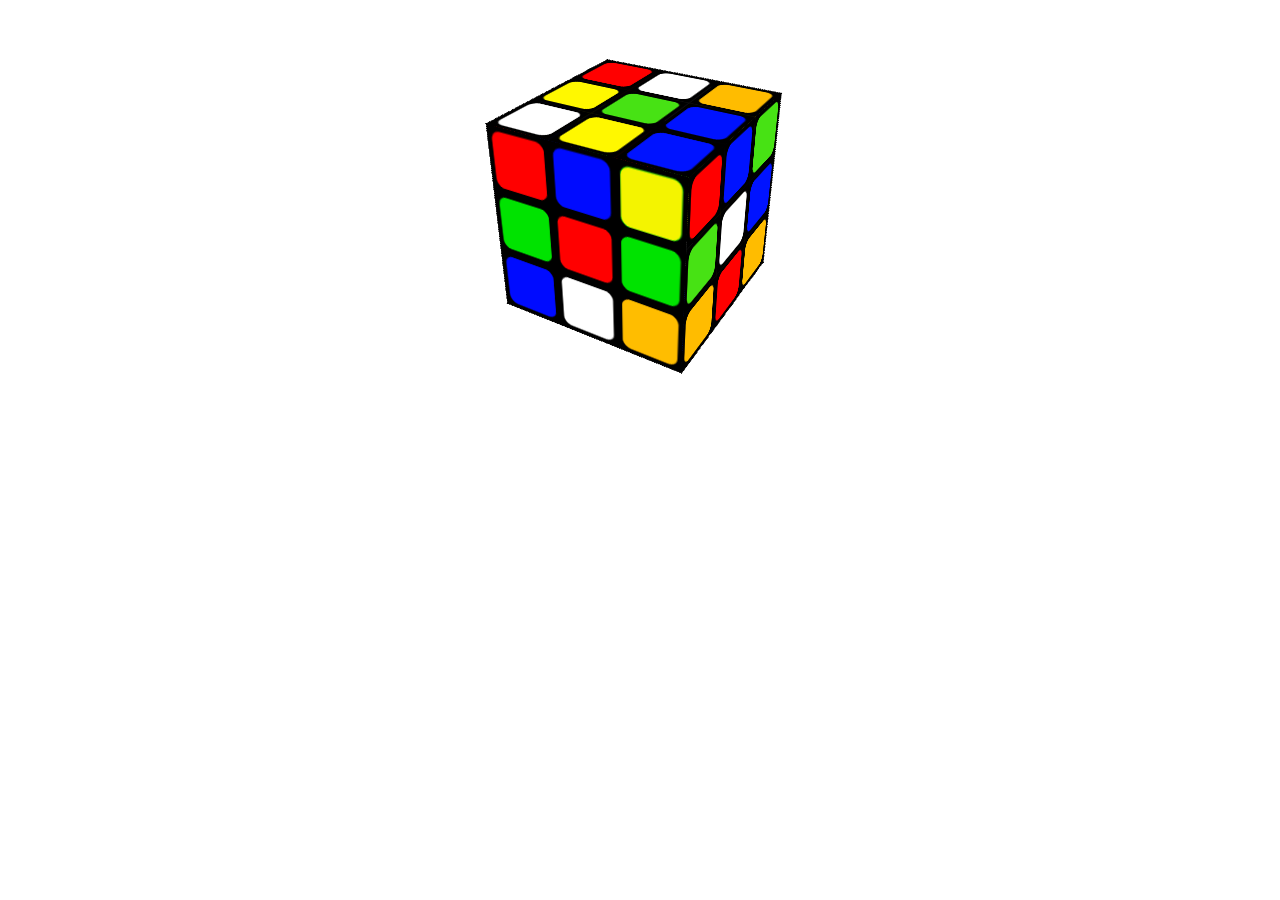
<file: Animaciones_Cubo_Rubik/index.html>
<!DOCTYPE html>

<html>
<html lang="es">

<head>
    <meta charset="utf-8">
    <meta http-equiv="X-UA-Compatible" content="IE=edge">
    <title>Cubo 3D Rubik</title>
    <meta name="description" content="Practica transformaciones y animaciones, Cubo de Rubik en 3D">
    <link rel="stylesheet" href="style.css">

</head>

<body>
    <div class="container">
        <div class="cubo">
            <div class="cara img-responsive" id="superior"></div>
            <div class="cara img-responsive" id="frente"></div>
            <div class="cara img-responsive" id="derecha"></div>
            <div class="cara img-responsive" id="izquierda"></div>
            <div class="cara img-responsive" id="atras"></div>
            <div class="cara img-responsive" id="inferior"></div>
        </div>
    </div>
</body>
<footer>
</footer>

</html>
</file>
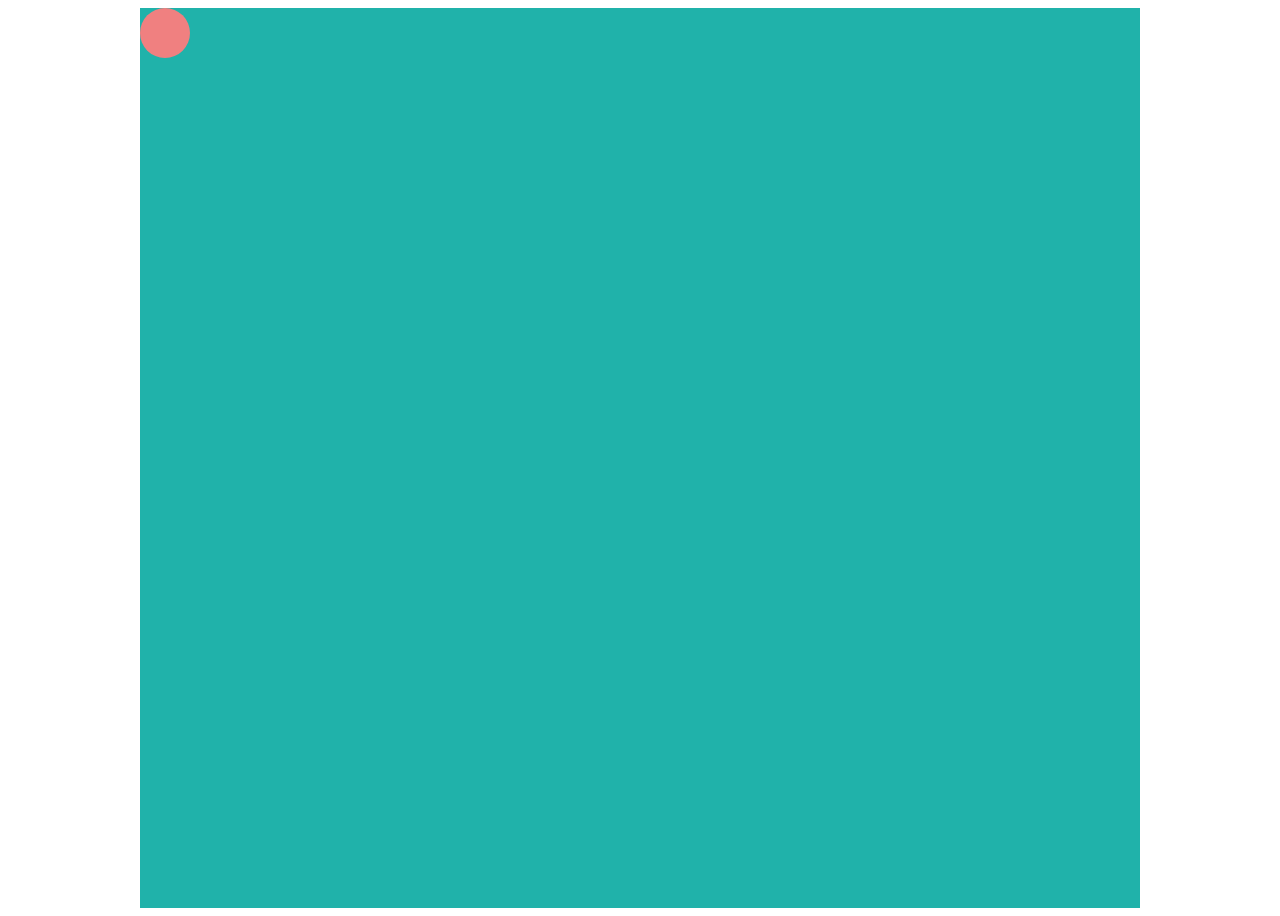
<file: Animaciones_Pelota/index.html>
<!DOCTYPE html>

<html>
<html lang="es">
    <head>
        <meta charset="utf-8">
        <meta http-equiv="X-UA-Compatible" content="IE=edge">
        <title>Pelota</title>
        <meta name="description" content="Uso de animaciones para transladar una pelota en los ejes X e Y">
        <link rel="stylesheet" href="style.css">       
        
        <!--<script src="https://ajax.googleapis.com/ajax/libs/jquery/3.2.1/jquery.min.js"></script>-->
        <!--<script src="script.js"></script> -->
        
    </head>
    
    <body>
        <div class="wrapper">
            <div class="ventana">
                <div class="pelota"></div>
            </div>
        </div>
    </body>    
    <footer>
    </footer>
    
</html>
</file>
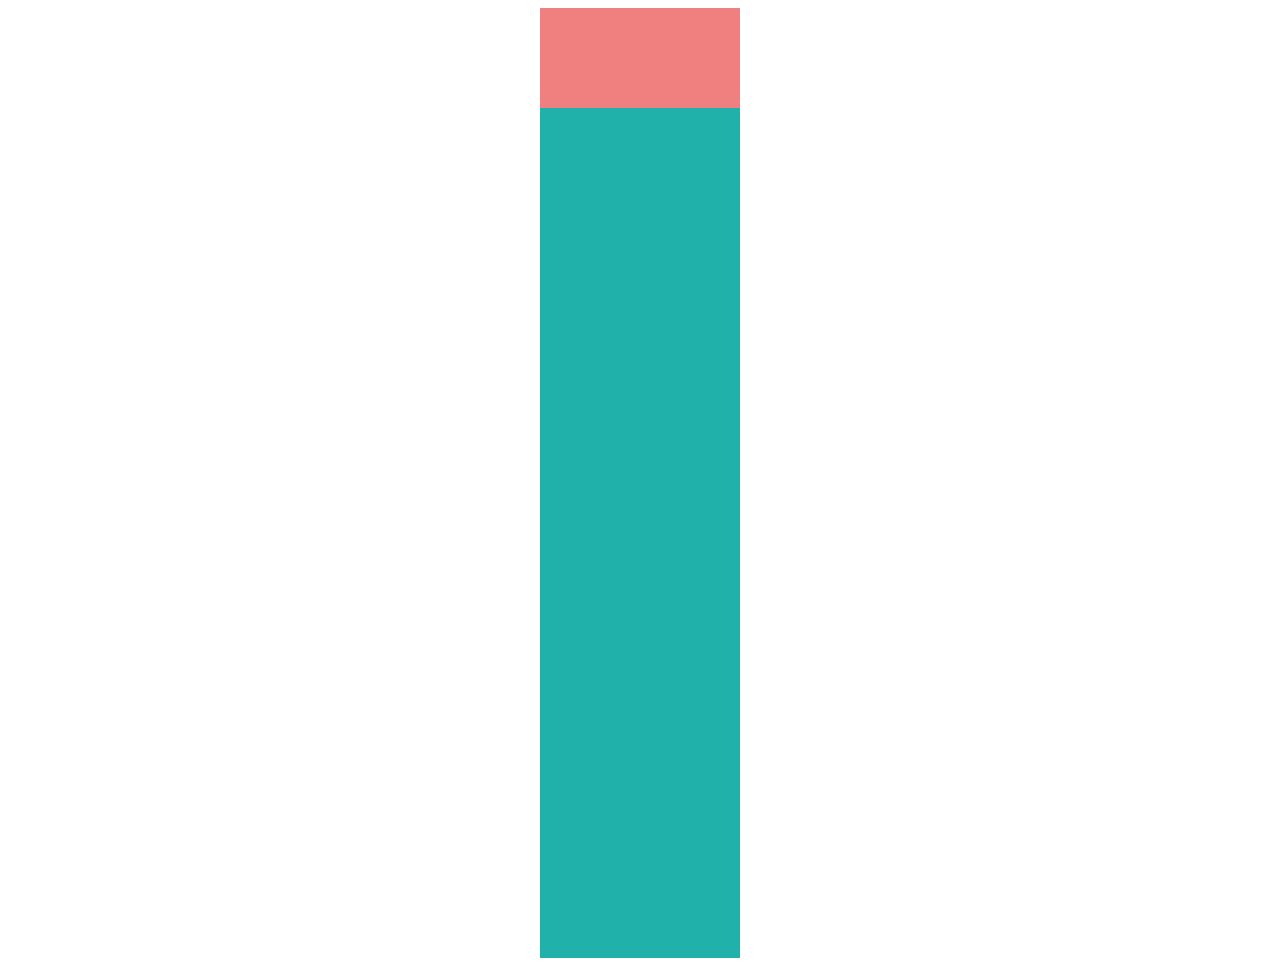
<file: Animaciones_Persiana/index.html>
<!DOCTYPE html>

<html>
<html lang="es">
    <head>
        <meta charset="utf-8">
        <meta http-equiv="X-UA-Compatible" content="IE=edge">
        <title>Persiana</title>
        <meta name="description" content="Uso de animaciones para hacer un efecto persiana">
        <link rel="stylesheet" href="style.css">       
        
        <!--<script src="https://ajax.googleapis.com/ajax/libs/jquery/3.2.1/jquery.min.js"></script>-->
        <!--<script src="script.js"></script> -->
        
    </head>
    
    <body>
        <div class="wrapper">
            <div class="ventana">
                <div class="persiana"></div>
            </div>
        </div>
    </body>    
    <footer>
    </footer>
    
</html>
</file>
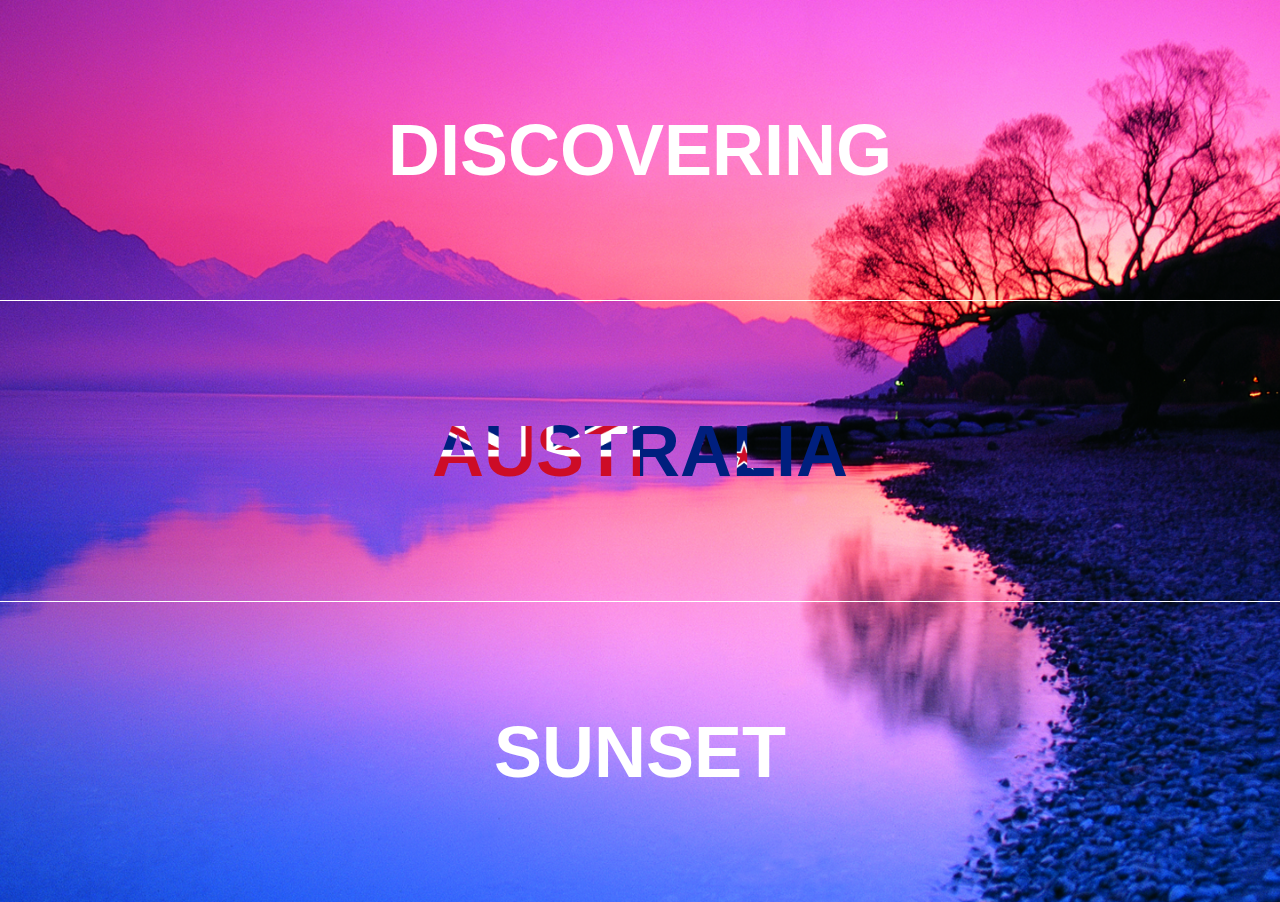
<file: Animaciones_Texto/index.html>
<!DOCTYPE html>

<html>
<html lang="es">
    <head>
        <meta charset="utf-8">
        <meta http-equiv="X-UA-Compatible" content="IE=edge">
        <title>TITULO</title>
        <meta name="description" content="DESCRIPCION">
        <link rel="stylesheet" href="reset-css.css">               
        <link rel="stylesheet" href="style.css">               
    </head>
    
    <body>
        <div class="container">
            <div class="row row1">
                <p class="animacionD">DISCOVERING</p>
            </div>
            <div class="row row2">
                <p class="texto-fondo">AUSTRALIA </p>
            </div>
            <div class="row row3">
                <p class="animacionI">SUNSET</p>
            </div>
        </div>    
    </body>    
    <footer>
    </footer>
    
</html>
</file>
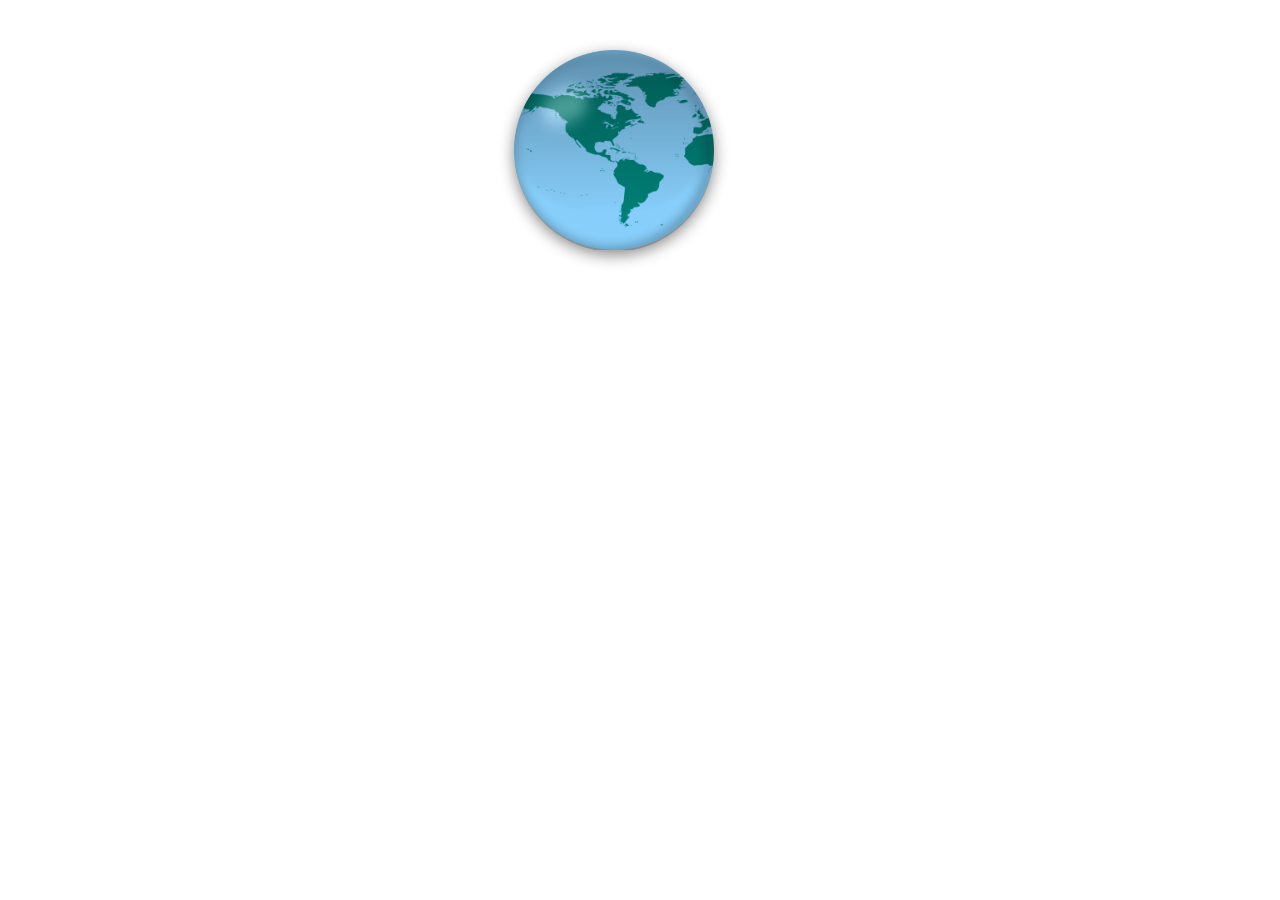
<file: Animaciones_Tierra/index.html>
<!DOCTYPE html>

<html>
<html lang="es">
    <head>
        <meta charset="utf-8">
        <meta http-equiv="X-UA-Compatible" content="IE=edge">
        <title>Planeta Tierra</title>
        <meta name="description" content="DESCRIPCION">
        <link rel="stylesheet" href="style.css">         
    </head>
    
    <body>
        <div class="wrapper">
            <div class="contenedor-tierra">
                <div class="tierra"></div>
            </div>
        </div>
    
    </body>
    
    <footer>
    </footer>
    
</html>
</file>
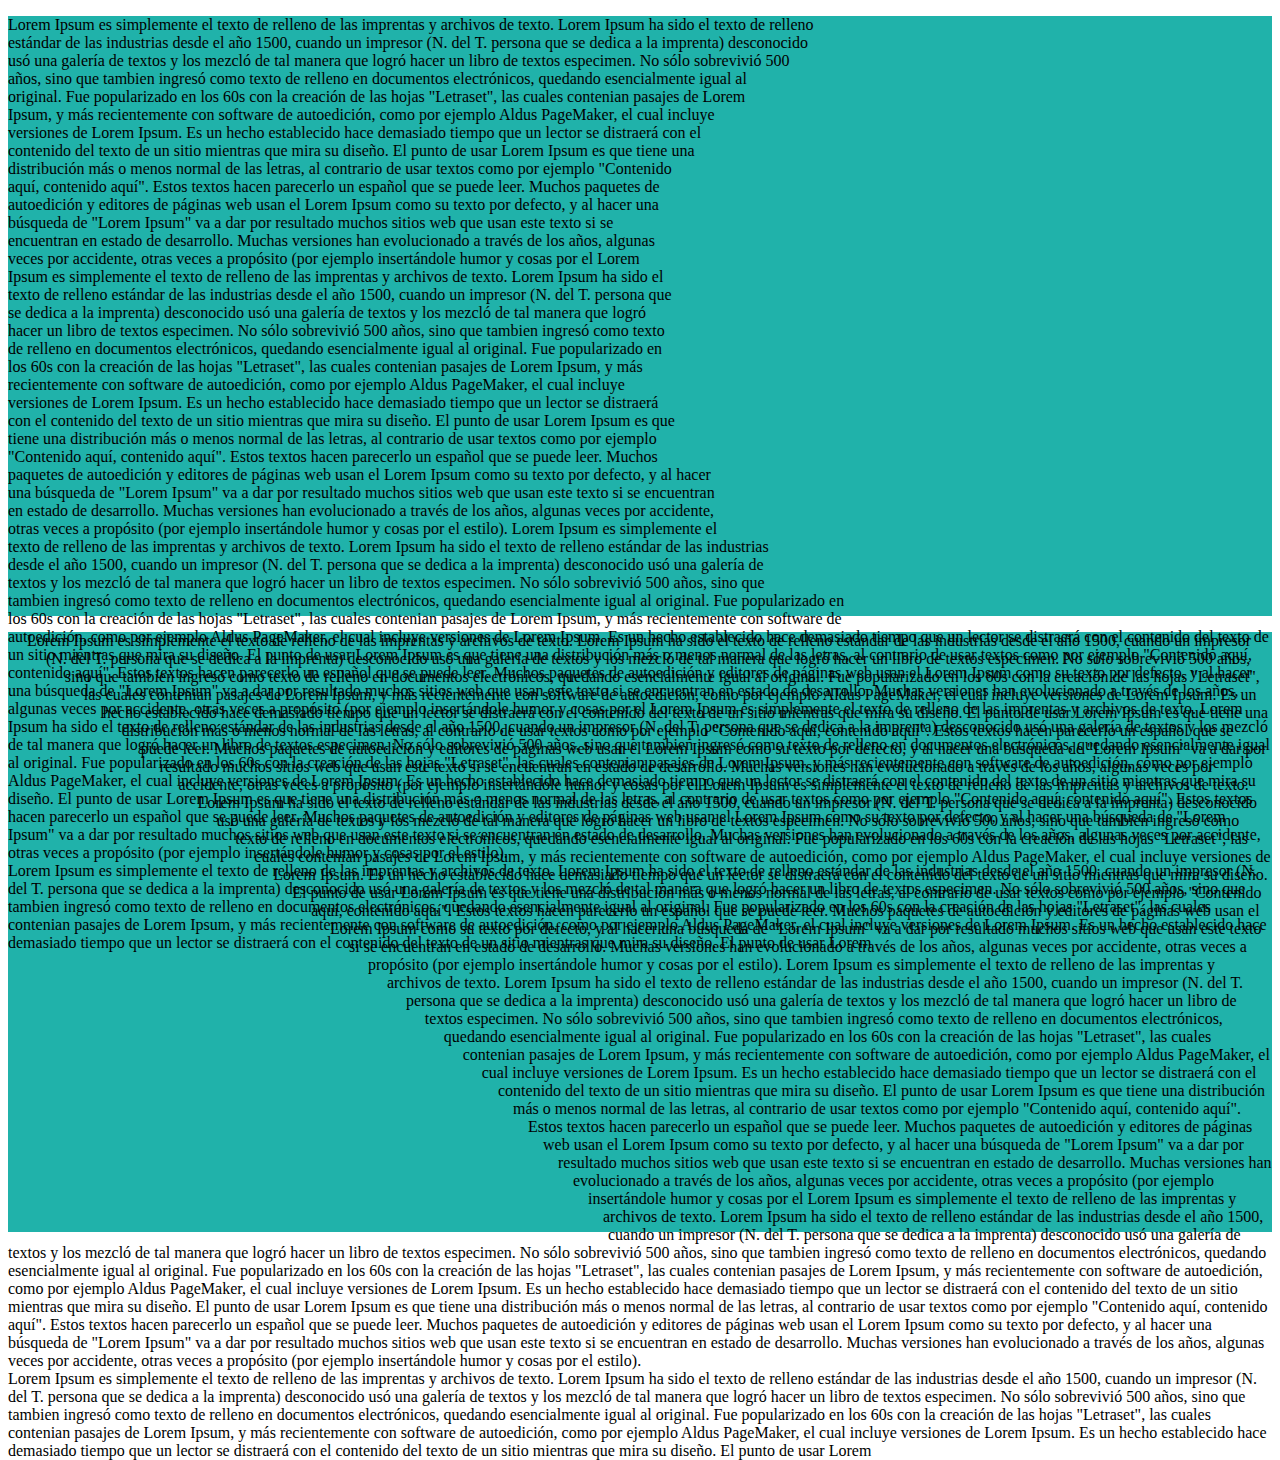
<file: Shapes/index.html>
<!DOCTYPE html>

<html>
<html lang="es">

<head>
    <meta charset="utf-8">
    <meta http-equiv="X-UA-Compatible" content="IE=edge">
    <title>TITULO</title>
    <meta name="description" content="DESCRIPCION">
    <link rel="stylesheet" href="style.css">

    <!--<script src="https://ajax.googleapis.com/ajax/libs/jquery/3.2.1/jquery.min.js"></script>-->
    <!--<script src="script.js"></script> -->

</head>

<body>
    <div class="wrapper">
        <section>
            <div class="circulo">
            </div>
            <p>Lorem Ipsum es simplemente el texto de relleno de las imprentas y archivos de texto. Lorem Ipsum ha sido el texto de relleno estándar de las industrias desde el año 1500, cuando un impresor (N. del T. persona que se dedica a la imprenta) desconocido usó una galería de textos y los mezcló de tal manera que logró hacer un libro de textos especimen. No sólo sobrevivió 500 años, sino que tambien ingresó como texto de relleno en documentos electrónicos, quedando esencialmente igual al original. Fue popularizado en los 60s con la creación de las hojas "Letraset", las cuales contenian pasajes de Lorem Ipsum, y más recientemente con software de autoedición, como por ejemplo Aldus PageMaker, el cual incluye versiones de Lorem Ipsum. Es un hecho establecido hace demasiado tiempo que un lector se distraerá con el contenido del texto de un sitio mientras que mira su diseño. El punto de usar Lorem Ipsum es que tiene una distribución más o menos normal de las letras, al contrario de usar textos como por ejemplo "Contenido aquí, contenido aquí". Estos textos hacen parecerlo un español que se puede leer. Muchos paquetes de autoedición y editores de páginas web usan el Lorem Ipsum como su texto por defecto, y al hacer una búsqueda de "Lorem Ipsum" va a dar por resultado muchos sitios web que usan este texto si se encuentran en estado de desarrollo. Muchas versiones han evolucionado a través de los años, algunas veces por accidente, otras veces a propósito (por ejemplo insertándole humor y cosas por el
                Lorem Ipsum es simplemente el texto de relleno de las imprentas y archivos de texto. Lorem Ipsum ha sido el texto de relleno estándar de las industrias desde el año 1500, cuando un impresor (N. del T. persona que se dedica a la imprenta) desconocido usó una galería de textos y los mezcló de tal manera que logró hacer un libro de textos especimen. No sólo sobrevivió 500 años, sino que tambien ingresó como texto de relleno en documentos electrónicos, quedando esencialmente igual al original. Fue popularizado en los 60s con la creación de las hojas "Letraset", las cuales contenian pasajes de Lorem Ipsum, y más recientemente con software de autoedición, como por ejemplo Aldus PageMaker, el cual incluye versiones de Lorem Ipsum. Es un hecho establecido hace demasiado tiempo que un lector se distraerá con el contenido del texto de un sitio mientras que mira su diseño. El punto de usar Lorem Ipsum es que tiene una distribución más o menos normal de las letras, al contrario de usar textos como por ejemplo "Contenido aquí, contenido aquí". Estos textos hacen parecerlo un español que se puede leer. Muchos paquetes de autoedición y editores de páginas web usan el Lorem Ipsum como su texto por defecto, y al hacer una búsqueda de "Lorem Ipsum" va a dar por resultado muchos sitios web que usan este texto si se encuentran en estado de desarrollo. Muchas versiones han evolucionado a través de los años, algunas veces por accidente, otras veces a propósito (por ejemplo insertándole humor y cosas por el estilo).
                Lorem Ipsum es simplemente el texto de relleno de las imprentas y archivos de texto. Lorem Ipsum ha sido el texto de relleno estándar de las industrias desde el año 1500, cuando un impresor (N. del T. persona que se dedica a la imprenta) desconocido usó una galería de textos y los mezcló de tal manera que logró hacer un libro de textos especimen. No sólo sobrevivió 500 años, sino que tambien ingresó como texto de relleno en documentos electrónicos, quedando esencialmente igual al original. Fue popularizado en los 60s con la creación de las hojas "Letraset", las cuales contenian pasajes de Lorem Ipsum, y más recientemente con software de autoedición, como por ejemplo Aldus PageMaker, el cual incluye versiones de Lorem Ipsum. Es un hecho establecido hace demasiado tiempo que un lector se distraerá con el contenido del texto de un sitio mientras que mira su diseño. El punto de usar Lorem Ipsum es que tiene una distribución más o menos normal de las letras, al contrario de usar textos como por ejemplo "Contenido aquí, contenido aquí". Estos textos hacen parecerlo un español que se puede leer. Muchos paquetes de autoedición y editores de páginas web usan el Lorem Ipsum como su texto por defecto, y al hacer una búsqueda de "Lorem Ipsum" va a dar por resultado muchos sitios web que usan este texto si se encuentran en estado de desarrollo. Muchas versiones han evolucionado a través de los años, algunas veces por accidente, otras veces a propósito (por ejemplo insertándole humor y cosas por el
                Lorem Ipsum es simplemente el texto de relleno de las imprentas y archivos de texto. Lorem Ipsum ha sido el texto de relleno estándar de las industrias desde el año 1500, cuando un impresor (N. del T. persona que se dedica a la imprenta) desconocido usó una galería de textos y los mezcló de tal manera que logró hacer un libro de textos especimen. No sólo sobrevivió 500 años, sino que tambien ingresó como texto de relleno en documentos electrónicos, quedando esencialmente igual al original. Fue popularizado en los 60s con la creación de las hojas "Letraset", las cuales contenian pasajes de Lorem Ipsum, y más recientemente con software de autoedición, como por ejemplo Aldus PageMaker, el cual incluye versiones de Lorem Ipsum. Es un hecho establecido hace demasiado tiempo que un lector se distraerá con el contenido del texto de un sitio mientras que mira su diseño. El punto de usar Lorem Ipsum es que tiene una distribución más o menos normal de las letras, al contrario de usar textos como por ejemplo "Contenido aquí, contenido aquí". Estos textos hacen parecerlo un español que se puede leer. Muchos paquetes de autoedición y editores de páginas web usan el Lorem Ipsum como su texto por defecto, y al hacer una búsqueda de "Lorem Ipsum" va a dar por resultado muchos sitios web que usan este texto si se encuentran en estado de desarrollo. Muchas versiones han evolucionado a través de los años, algunas veces por accidente, otras veces a propósito (por ejemplo insertándole humor y cosas por el estilo).
                <br>
                Lorem Ipsum es simplemente el texto de relleno de las imprentas y archivos de texto. Lorem Ipsum ha sido el texto de relleno estándar de las industrias desde el año 1500, cuando un impresor (N. del T. persona que se dedica a la imprenta) desconocido usó una galería de textos y los mezcló de tal manera que logró hacer un libro de textos especimen. No sólo sobrevivió 500 años, sino que tambien ingresó como texto de relleno en documentos electrónicos, quedando esencialmente igual al original. Fue popularizado en los 60s con la creación de las hojas "Letraset", las cuales contenian pasajes de Lorem Ipsum, y más recientemente con software de autoedición, como por ejemplo Aldus PageMaker, el cual incluye versiones de Lorem Ipsum. Es un hecho establecido hace demasiado tiempo que un lector se distraerá con el contenido del texto de un sitio mientras que mira su diseño. El punto de usar Lorem 
               </p>
        </section>
        
        <section>
            <div class="polygon">
            </div>
            <p>Lorem Ipsum es simplemente el texto de relleno de las imprentas y archivos de texto. Lorem Ipsum ha sido el texto de relleno estándar de las industrias desde el año 1500, cuando un impresor (N. del T. persona que se dedica a la imprenta) desconocido usó una galería de textos y los mezcló de tal manera que logró hacer un libro de textos especimen. No sólo sobrevivió 500 años, sino que tambien ingresó como texto de relleno en documentos electrónicos, quedando esencialmente igual al original. Fue popularizado en los 60s con la creación de las hojas "Letraset", las cuales contenian pasajes de Lorem Ipsum, y más recientemente con software de autoedición, como por ejemplo Aldus PageMaker, el cual incluye versiones de Lorem Ipsum. Es un hecho establecido hace demasiado tiempo que un lector se distraerá con el contenido del texto de un sitio mientras que mira su diseño. El punto de usar Lorem Ipsum es que tiene una distribución más o menos normal de las letras, al contrario de usar textos como por ejemplo "Contenido aquí, contenido aquí". Estos textos hacen parecerlo un español que se puede leer. Muchos paquetes de autoedición y editores de páginas web usan el Lorem Ipsum como su texto por defecto, y al hacer una búsqueda de "Lorem Ipsum" va a dar por resultado muchos sitios web que usan este texto si se encuentran en estado de desarrollo. Muchas versiones han evolucionado a través de los años, algunas veces por accidente, otras veces a propósito (por ejemplo insertándole humor y cosas por el
                Lorem Ipsum es simplemente el texto de relleno de las imprentas y archivos de texto. Lorem Ipsum ha sido el texto de relleno estándar de las industrias desde el año 1500, cuando un impresor (N. del T. persona que se dedica a la imprenta) desconocido usó una galería de textos y los mezcló de tal manera que logró hacer un libro de textos especimen. No sólo sobrevivió 500 años, sino que tambien ingresó como texto de relleno en documentos electrónicos, quedando esencialmente igual al original. Fue popularizado en los 60s con la creación de las hojas "Letraset", las cuales contenian pasajes de Lorem Ipsum, y más recientemente con software de autoedición, como por ejemplo Aldus PageMaker, el cual incluye versiones de Lorem Ipsum. Es un hecho establecido hace demasiado tiempo que un lector se distraerá con el contenido del texto de un sitio mientras que mira su diseño. El punto de usar Lorem Ipsum es que tiene una distribución más o menos normal de las letras, al contrario de usar textos como por ejemplo "Contenido aquí, contenido aquí". Estos textos hacen parecerlo un español que se puede leer. Muchos paquetes de autoedición y editores de páginas web usan el Lorem Ipsum como su texto por defecto, y al hacer una búsqueda de "Lorem Ipsum" va a dar por resultado muchos sitios web que usan este texto si se encuentran en estado de desarrollo. Muchas versiones han evolucionado a través de los años, algunas veces por accidente, otras veces a propósito (por ejemplo insertándole humor y cosas por el estilo).
                Lorem Ipsum es simplemente el texto de relleno de las imprentas y archivos de texto. Lorem Ipsum ha sido el texto de relleno estándar de las industrias desde el año 1500, cuando un impresor (N. del T. persona que se dedica a la imprenta) desconocido usó una galería de textos y los mezcló de tal manera que logró hacer un libro de textos especimen. No sólo sobrevivió 500 años, sino que tambien ingresó como texto de relleno en documentos electrónicos, quedando esencialmente igual al original. Fue popularizado en los 60s con la creación de las hojas "Letraset", las cuales contenian pasajes de Lorem Ipsum, y más recientemente con software de autoedición, como por ejemplo Aldus PageMaker, el cual incluye versiones de Lorem Ipsum. Es un hecho establecido hace demasiado tiempo que un lector se distraerá con el contenido del texto de un sitio mientras que mira su diseño. El punto de usar Lorem Ipsum es que tiene una distribución más o menos normal de las letras, al contrario de usar textos como por ejemplo "Contenido aquí, contenido aquí". Estos textos hacen parecerlo un español que se puede leer. Muchos paquetes de autoedición y editores de páginas web usan el Lorem Ipsum como su texto por defecto, y al hacer una búsqueda de "Lorem Ipsum" va a dar por resultado muchos sitios web que usan este texto si se encuentran en estado de desarrollo. Muchas versiones han evolucionado a través de los años, algunas veces por accidente, otras veces a propósito (por ejemplo insertándole humor y cosas por el
                Lorem Ipsum es simplemente el texto de relleno de las imprentas y archivos de texto. Lorem Ipsum ha sido el texto de relleno estándar de las industrias desde el año 1500, cuando un impresor (N. del T. persona que se dedica a la imprenta) desconocido usó una galería de textos y los mezcló de tal manera que logró hacer un libro de textos especimen. No sólo sobrevivió 500 años, sino que tambien ingresó como texto de relleno en documentos electrónicos, quedando esencialmente igual al original. Fue popularizado en los 60s con la creación de las hojas "Letraset", las cuales contenian pasajes de Lorem Ipsum, y más recientemente con software de autoedición, como por ejemplo Aldus PageMaker, el cual incluye versiones de Lorem Ipsum. Es un hecho establecido hace demasiado tiempo que un lector se distraerá con el contenido del texto de un sitio mientras que mira su diseño. El punto de usar Lorem Ipsum es que tiene una distribución más o menos normal de las letras, al contrario de usar textos como por ejemplo "Contenido aquí, contenido aquí". Estos textos hacen parecerlo un español que se puede leer. Muchos paquetes de autoedición y editores de páginas web usan el Lorem Ipsum como su texto por defecto, y al hacer una búsqueda de "Lorem Ipsum" va a dar por resultado muchos sitios web que usan este texto si se encuentran en estado de desarrollo. Muchas versiones han evolucionado a través de los años, algunas veces por accidente, otras veces a propósito (por ejemplo insertándole humor y cosas por el estilo).
                <br>
                Lorem Ipsum es simplemente el texto de relleno de las imprentas y archivos de texto. Lorem Ipsum ha sido el texto de relleno estándar de las industrias desde el año 1500, cuando un impresor (N. del T. persona que se dedica a la imprenta) desconocido usó una galería de textos y los mezcló de tal manera que logró hacer un libro de textos especimen. No sólo sobrevivió 500 años, sino que tambien ingresó como texto de relleno en documentos electrónicos, quedando esencialmente igual al original. Fue popularizado en los 60s con la creación de las hojas "Letraset", las cuales contenian pasajes de Lorem Ipsum, y más recientemente con software de autoedición, como por ejemplo Aldus PageMaker, el cual incluye versiones de Lorem Ipsum. Es un hecho establecido hace demasiado tiempo que un lector se distraerá con el contenido del texto de un sitio mientras que mira su diseño. El punto de usar Lorem 
               </p>
        </section>
    </div>
</body>
<footer>
</footer>

</html>
</file>
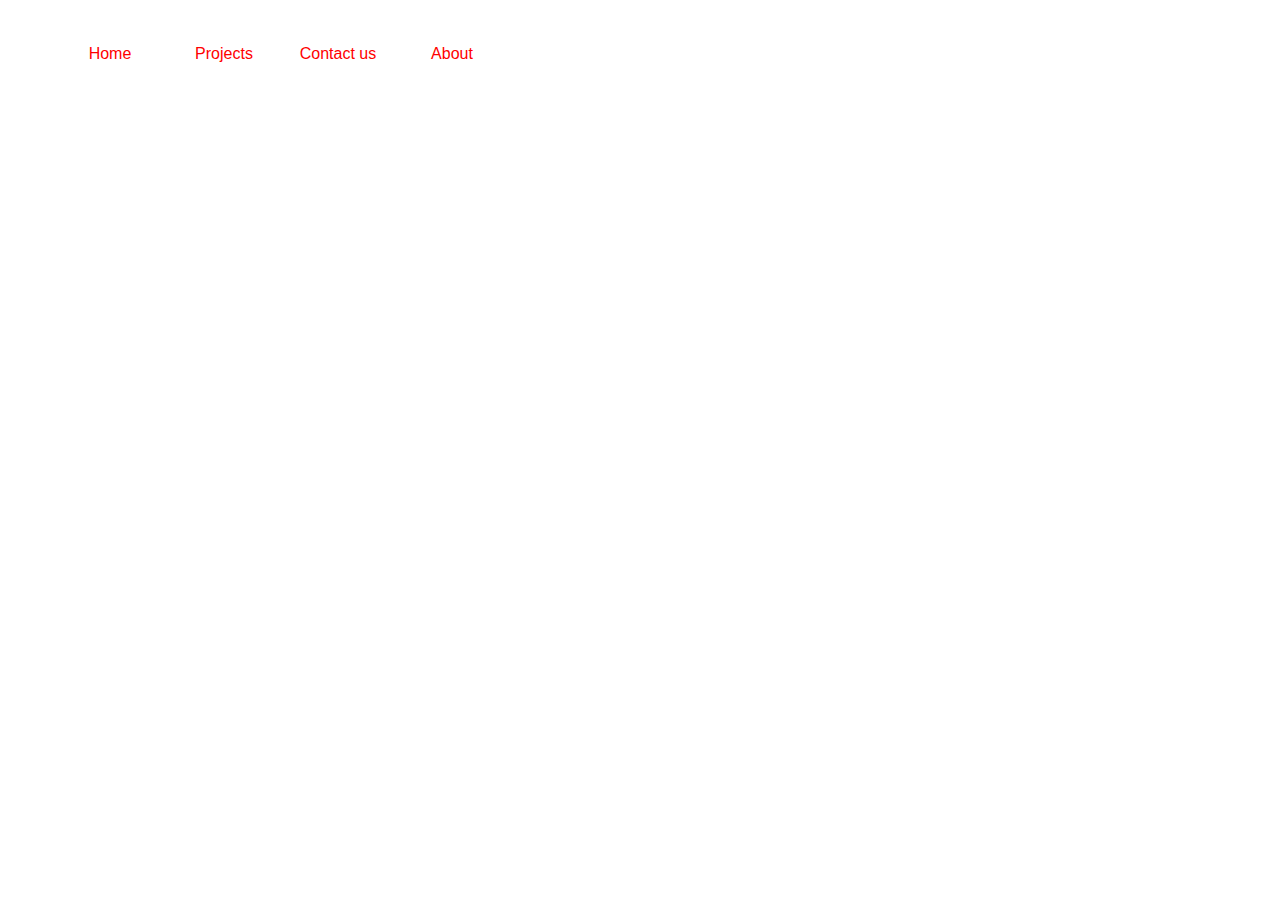
<file: Transiciones_Menu_Simple/index.html>
<!DOCTYPE html>
<html>

    <head>
        <meta charset="utf-8">
        <meta http-equiv="X-UA-Compatible" content="IE=edge">
        <title>PRIMEROS PASOS CON BRACKETS</title>
        <meta name="description" content="Una guía interactiva de primeros pasos para Brackets.">
        <link rel="stylesheet" href="style.css">
    </head>
    <body>
        <div class="arriba">
        </div>
        <div class="abajo">
          <ul>
              <li><a href="#">Home</a></li>
              <li><a href="#">Projects</a></li>
              <li><a href="#">Contact us</a></li>
              <li><a href="#">About</a></li>
            </ul>  
        </div>
    </body>
</html>
</file>
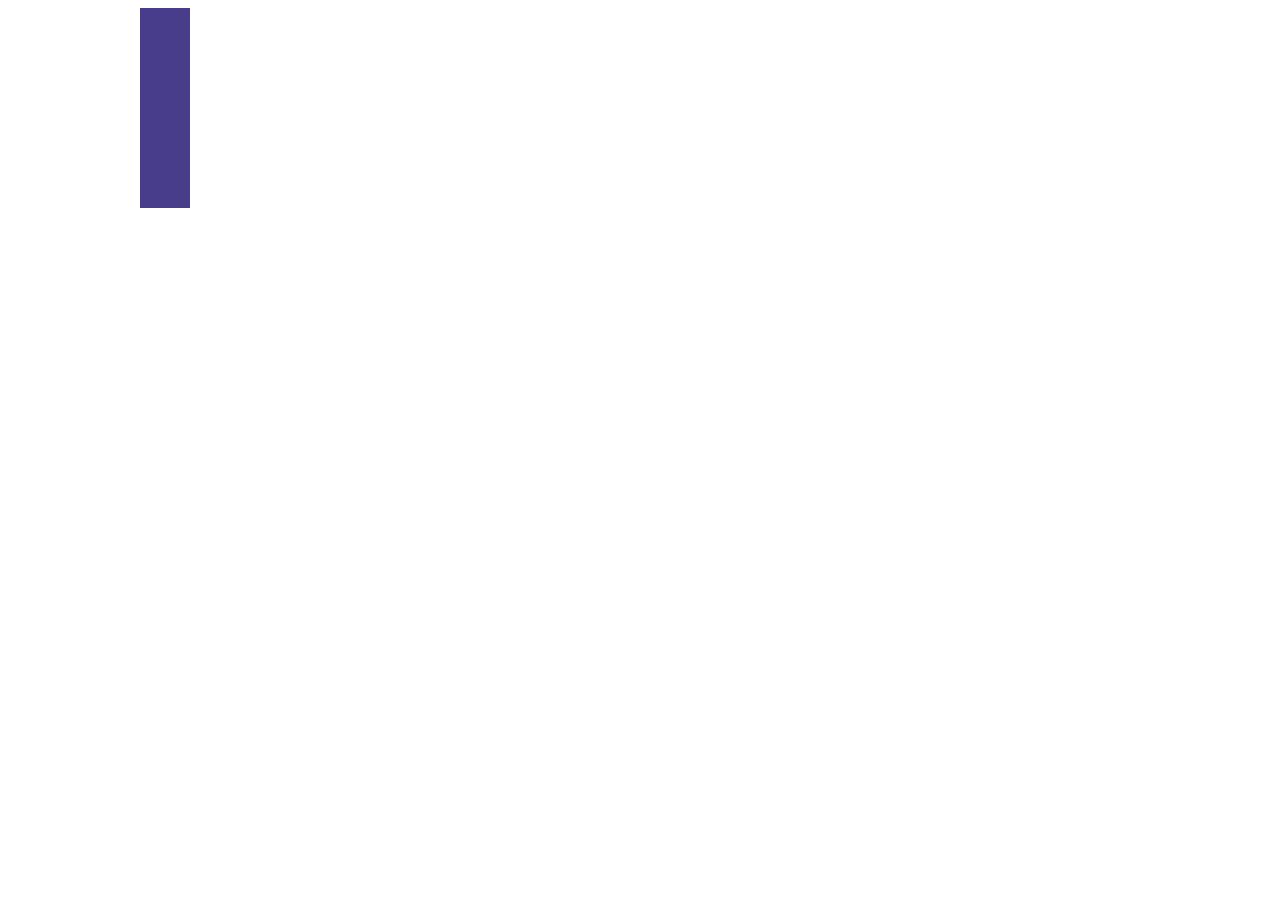
<file: Animaciones_Aspa/aspa.html>
<!DOCTYPE html>

<html>
<html lang="es">
    <head>
        <meta charset="utf-8">
        <meta http-equiv="X-UA-Compatible" content="IE=edge">
        <title>Animaciones II</title>
        <meta name="description" content="Ejercicio de Animaciones. Aspa.">
        <link rel="stylesheet" href="style.css">        
    </head>
    
    <body>
        <div id="wrapper">
            <div id="rectangulo"></div>
        </div>
    
    </body>
    
    <footer>
    </footer>
    
</html>
</file>
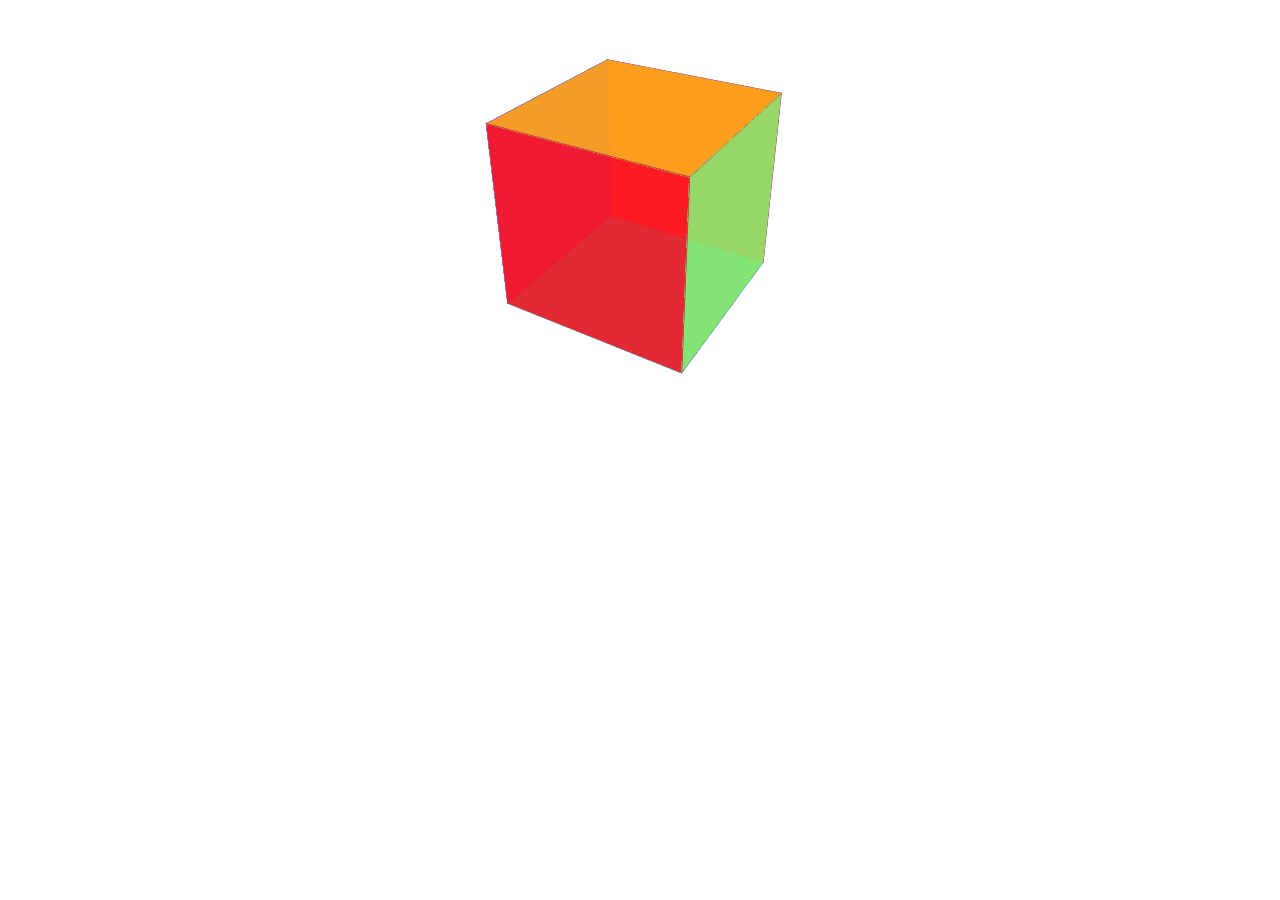
<file: Cubo 3D/plantilla.html>
<!DOCTYPE html>

<html>
<html lang="es">

<head>
    <meta charset="utf-8">
    <meta http-equiv="X-UA-Compatible" content="IE=edge">
    <title>Cubo 3D</title>
    <meta name="description" content="Practica transformaciones y animaciones, cubo en 3D">
    <link rel="stylesheet" href="style.css">

</head>

<body>
    <div class="container">
        <div class="cubo">
            <div class="cara" id="superior"></div>
            <div class="cara" id="frente"></div>
            <div class="cara" id="derecha"></div>
            <div class="cara" id="izquierda"></div>
            <div class="cara" id="atras"></div>
            <div class="cara" id="inferior"></div>
        </div>
    </div>
</body>
<footer>
</footer>

</html>
</file>
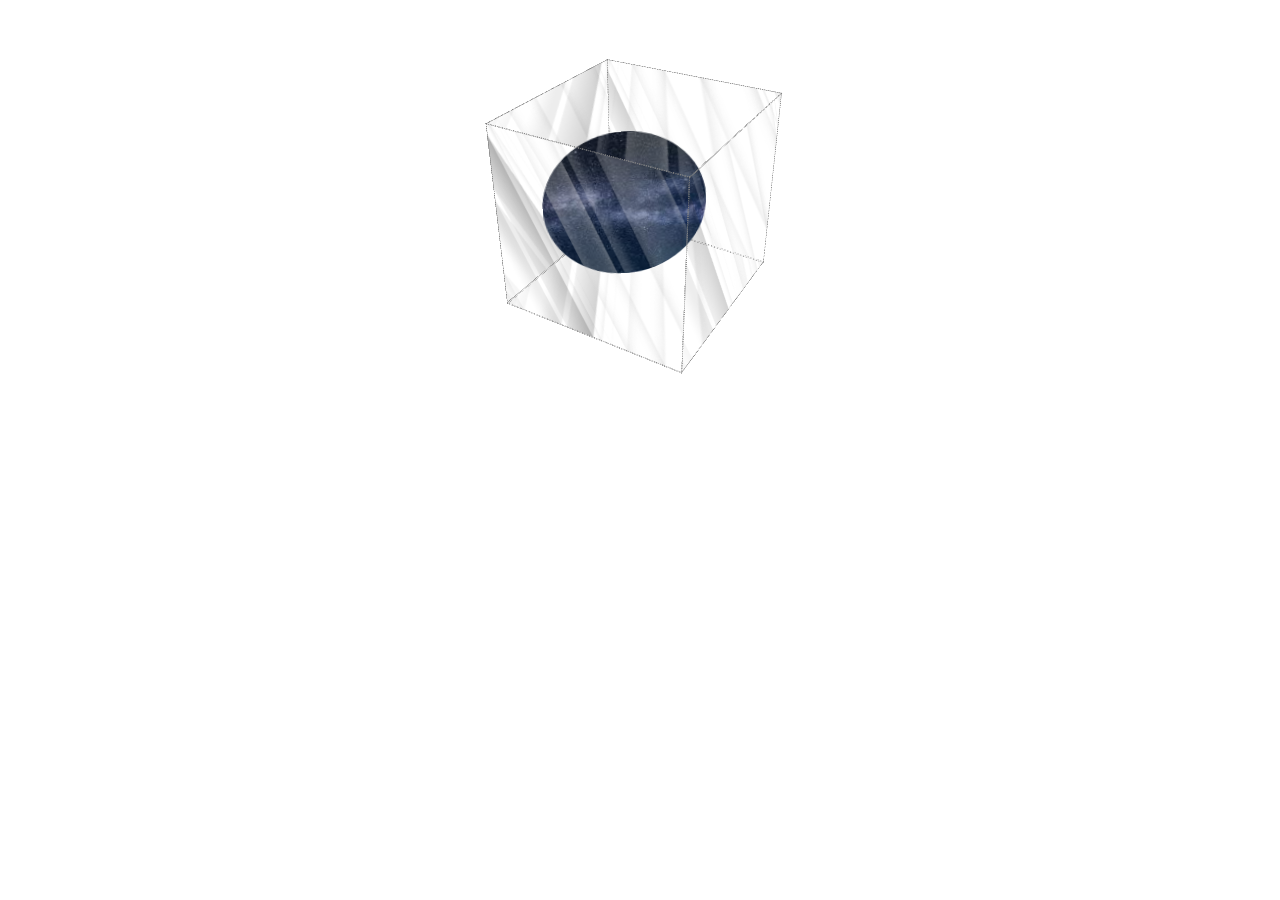
<file: Cubo_Prueba/plantilla.html>
<!DOCTYPE html>

<html>
<html lang="es">

<head>
    <meta charset="utf-8">
    <meta http-equiv="X-UA-Compatible" content="IE=edge">
    <title>Cubo 3D</title>
    <meta name="description" content="Practica transformaciones y animaciones, cubo en 3D">
    <link rel="stylesheet" href="style.css">

</head>

<body>
    <div class="container">
        <div class="cubo">
            <div class="cara img-responsive" id="superior"></div>
            <div class="cara img-responsive" id="frente"></div>
            <div class="cara img-responsive" id="derecha"></div>
            <div class="cara img-responsive" id="izquierda"></div>
            <div class="bola img-responsive" id="universe"></div>
            <div class="cara img-responsive" id="atras"></div>
            <div class="cara img-responsive" id="inferior"></div>
        </div>
    </div>
</body>
<footer>
</footer>

</html>
</file>
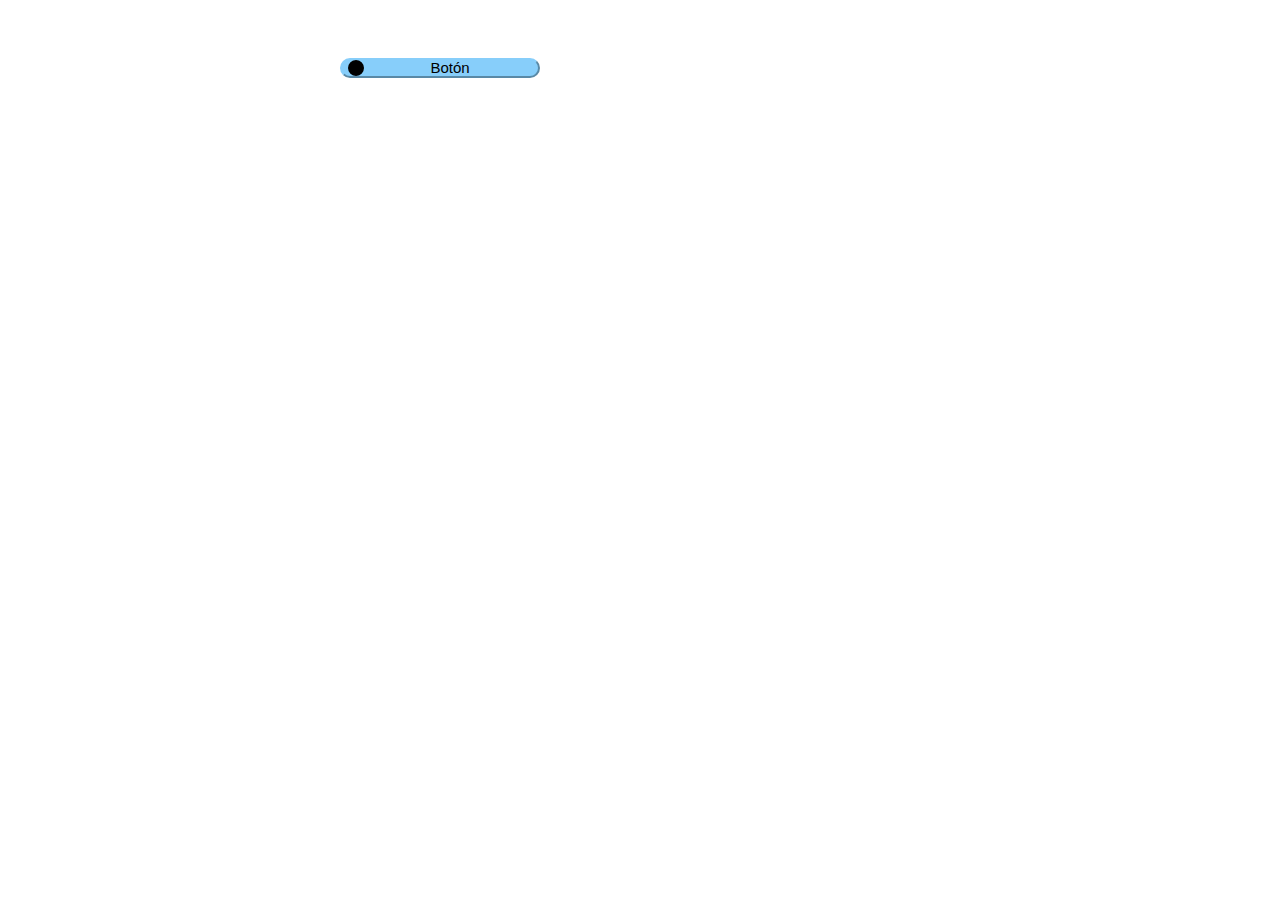
<file: Pseudo_Clases_Boton/ejercicio.html>
<html>
<html lang="es">
    <head>
        <meta charset="utf-8">
        <meta http-equiv="X-UA-Compatible" content="IE=edge">
        <title>Ejercicio Pseudo Clases - Pseudoelementos</title>
        <meta name="description" content="Ejercicio de Pseudo Clases - Pseudoelementos 2.">
        <link rel="stylesheet" href="style2.css">        
    </head>
    
    <body>
        <div class="wrapper">
            <div class="boton">
            <button></button>
            </div>
        </div>
    </body>
    
    <footer>
    </footer>
    
</html>
</file>
<file: Animaciones_Cubo_Rubik/style.css>
.img-responsive{
    background-repeat: no-repeat;
    background-size: cover;
}

.cubo,
.cubo .cara {
    width: 200px;
    height: 200px;
}

.cubo .cara#superior {
    /*background-color: rgba(255, 165, 0, 0.83);*/
     background-image: url(img/cara-A.png);
}

.cubo .cara#frente {
    /*background-color: rgba(255, 0, 0, 0.79);*/
     background-image: url(img/cara-D.png);
}

.cubo .cara#derecha {
    /*background-color: rgba(133, 234, 92, 0.83);*/
      background-image: url(img/cara-C.png);
}

.cubo .cara#izquierda {
    /*background-color: rgba(168, 92, 234, 0.83);*/
      background-image: url(img/cara-D.png);
}

.cubo .cara#atras {
    /*background-color: rgba(234, 92, 147, 0.83);*/
      background-image: url(img/cara-B.png);
}


.cubo .cara#inferior {
    /*background-color: rgba(92, 179, 234, 0.83);*/
      background-image: url(img/cara-A.png);
}

/*Psición absoluta para poder manejarlos individualmente*/

.cubo .cara {
    position: absolute;
    border: 1px dotted black;
}

/* Lo centramos respecto a su contenedor  */

.cubo {
    margin: 100px auto;
}

.cubo {
    transform-style: preserve-3d;
    /*Guardame el mismo espacio 3D para todos*/
    transform: perspective(700px)
        /*Le damos punto de fuga SOLO al cubo*/
        rotateX(-30deg) rotateY(-30deg);
    /*Rotamos las caras del cubo, ya que si no sólo veríamos la cara de enfrente*/
    
    /*Llamada a la animación keyframe -> nombre animacion ,duración, Nº repeticiones, direccion de la animacion*/
    animation: giro 10s infinite linear;
}

.cubo .cara#superior {
    transform: rotateX(90deg) translateZ(100px);
}

.cubo .cara#derecha {
    transform: rotateY(90deg) translateZ(100px);
}

.cubo .cara#izquierda {
    transform: rotateY(90deg) translateZ(-100px);
}


.cubo .cara#inferior {
    transform: rotateX(90deg) translateZ(-100px);
    /*Z en negativo porque queremos que baje  */
}

.cubo .cara#frente {
    transform: translateZ(100px);
}

.cubo .cara#atras {
    transform: translateZ(-100px);
}


@keyframes giro {
    0%{
        transform:rotateX(0deg) rotateY(0deg);
    }
    
    100%{
        transform:rotateX(360deg) rotateY(360deg);
    }
}
</file>
<file: Animaciones_Pelota/style.css>
.wrapper {
    margin: 0 auto;
    width: 1000px;
    height: 100vh;
}

.ventana {
    background-color: lightseagreen;
    height: 100%;
    width: 100%;
    position: relative;
}

.pelota {
    position: absolute;
    width: 50px;
    height: 50px;
    border-radius: 50%;
    background-color: lightcoral;

    animation: desplazar 5s infinite cubic-bezier(0.46, 0.03, 0.52, 0.96);
    animation-direction: linear;
}

@keyframes desplazar {
    0% {
        top: 0;
        right: 0;
    }

    25% {
        top: 0;
        right: calc(100% - 50px);
    }

    50% {
        top:  calc(100% - 50px);
        right:  calc(100% - 50px);
    }

    75% {
        top:  calc(100% - 50px);
        right:  0;
    }

    100% {
        top: 0;
        right: 0;
    }
}
</file>
<file: Animaciones_Persiana/style.css>
.wrapper{
    margin: 0 auto;
    width: 200px;
    height: 950px;
}

.ventana{
    background-color: lightseagreen;
    height: 100%;
    width: 100%;
}

.persiana{
    width: 100%;
    height: 100px;
    background-color: lightcoral;
    
    animation-name: abrir;
    animation-direction: ;
    animation-iteration-count: infinite;
    animation-timing-function: ease;
    animation-direction: alternate;
    animation-duration: 10s;
}

@keyframes abrir{
     0%{
       transform:  translateY(0%);
    }
    
    100%{
       transform:  translateY(700%);
    }
}
</file>
<file: Animaciones_Texto/style.css>
body {}

.container {
    height: 100%;
    width: 100%;
    background-image: url(lago.jpg);
    background-position: center center;
    background-repeat: no-repeat;
    background-size: cover;
}

.row {
    height: calc(100vh/3);
    width: 100%;
    display: flex;
    justify-content: center;
    align-items: center;
    color: white;
    font-size: 8vh;
    font-weight: bold;
    font-family: arial, helvetica;
}

.animacionD {
    animation-timing-function: linear;
    animation: derecha 2s;
}

.animacionI {
    animation-timing-function: linear;
    animation: izquierda 2s;
}

.row2 {
    border-top: 1px solid white;
    border-bottom: 1px solid white;
    animation: opacidad 2s;
}

.texto-fondo {
    background-image: url(flag.png);
    background-clip: text;
    color: transparent;
    background-size: cover;
    background-position: top center;
    -webkit-background-clip: text;
}

@keyframes derecha {
    0% {
        margin-left: -2000px;
    }

    100% {
        margin-left: 0;
    }
}

@keyframes izquierda {
    0% {
        margin-right: -2000px;
    }

    100% {
        margin-right: 0;
    }
}

@keyframes opacidad {
    0% {
        opacity: 0;
    }

    100% {
       opacity: 1;
    }
}
</file>
<file: Animaciones_Tierra/style.css>
.wraper{
    width: 100%;
    margin: 0 auto;
}
.contenedor-tierra{
    width: 200px;
    height: 200px;
    margin-left: 40%;
    margin-top: 50px;
    border-radius: 50%;
    background-image: url(map-307294_960_720.png);
    background-repeat: no-repeat;
    background-size: cover;
    animation-name: rotar;
    animation-duration: 10s;
    animation-iteration-count: infinite;
    animation-timing-function: linear;
    box-shadow: 0px 5px 15px #888;
    background-color: lightskyblue;
}

.tierra{
    position:absolute;
    width:200px;
    height:200px;
    opacity: 0.4;
    background:url(reflejo.png);
    background-repeat: no-repeat;
    background-size: cover;
    animation-duration: 15s;
    animation-iteration-count: infinite;
    
}

@keyframes rotar{
    from{
        background-position:0px 0px;
    }
    
    to{
        background-position: -180px 0px;
    }
}
</file>
<file: Shapes/style.css>
p{
    justify-content: center;
}
section {
    width: 100%;
    height: 600px;
    background-color: lightseagreen;
}

.circulo {
    height: 600px;
    width: 600px;
    float: right;
    /* Obligatorio para el uso de shapes*/
    shape-outside: circle(50% at 50% 50%);

}

.polygon{
    height: 600px;
    width: 600px;
     float: left;
    /* Obligatorio para el uso de shapes*/
    shape-outside: polygon(0 0 , 0 100%, 100% 100% , 80% 76%);
}
</file>
<file: Transiciones_Menu_Simple/style.css>
html, body{
    margin: 0;
    padding: 0;
    height: 100%;
}

header{
    width: 100%;
    height: 40px;
}

.arriba{
   
}

li{
    display:inline-block;
    width: 80px;
    height: 30px;
    margin-left: 30px;
    padding-top: 15px;
    transition: border-top .15s ease-in-out;
}

a{
    display: block;
    width: 80px;
    height: 45px;
    color:red;
    text-decoration: none;
    line-height: 45px;
    text-align: center;
    font-family: impact, sans-serif;
}

li:focus, li:hover{
    background-color: transparent;
    border-top: 8px solid red;
    border-bottom: 4px solid transparent;
    color: #3498db;
    padding-top: 0;
    transform: scale(1.5); /*Es el que hace que las letras se vean más grandes
  
}
</file>
<file: Animaciones_Aspa/style.css>
#wrapper{
    width: 1000px;
    margin: 0 auto;
}

#rectangulo{

    height: 200px;
    width: 50px;
    background-color: darkslateblue;

}

#rectangulo{
    animation: rotar 4s infinite alternate-reverse;
}

@keyframes rotar{
    from{
        transform: rotate(0deg);
    }
    to{
         transform: rotate(360deg);
    }
    
}
</file>
<file: Cubo 3D/style.css>
.cubo,
.cubo .cara {
    width: 200px;
    height: 200px;
}

.cubo .cara#superior {
    background-color: rgba(255, 165, 0, 0.83);
}

.cubo .cara#frente {
    background-color: rgba(255, 0, 0, 0.79);
}

.cubo .cara#derecha {
    background-color: rgba(133, 234, 92, 0.83);
}

.cubo .cara#izquierda {
    background-color: rgba(168, 92, 234, 0.83);
}

.cubo .cara#atras {
    background-color: rgba(234, 92, 147, 0.83);
}


.cubo .cara#inferior {
    background-color: rgba(92, 179, 234, 0.83);
}

/*Psición absoluta para poder manejarlos individualmente*/

.cubo .cara {
    position: absolute;
    border: 1px dotted grey;
}

/* Lo centramos respecto a su contenedor  */

.cubo {
    margin: 100px auto;
}

.cubo {
    transform-style: preserve-3d;
    /*Guardame el mismo espacio 3D para todos*/
    transform: perspective(700px)
        /*Le damos punto de fuga SOLO al cubo*/
        rotateX(-30deg) rotateY(-30deg);
    /*Rotamos las caras del cubo, ya que si no sólo veríamos la cara de enfrente*/
}

.cubo .cara#superior {
    transform: rotateX(90deg) translateZ(100px);
}

.cubo .cara#derecha {
    transform: rotateY(90deg) translateZ(100px);
}

.cubo .cara#izquierda {
    transform: rotateY(90deg) translateZ(-100px);
}


.cubo .cara#inferior {
    transform: rotateX(90deg) translateZ(-100px);
    /*Z en negativo porque queremos que baje  */
}

.cubo .cara#frente {
    transform: translateZ(100px);
}

.cubo .cara#atras {
    transform: translateZ(-100px);
}
</file>
<file: Cubo_Prueba/style.css>
.img-responsive {
    background-position: center center;
    background-size: cover;
    background-repeat: no-repeat;
}

.cubo,
.cubo .cara {
    width: 200px;
    height: 200px;
}

.bola {
    width: 150px;
    height: 150px;
    border-radius: 50%;
}

.cubo .cara#superior {
    /*background-color: rgba(255, 165, 0, 0.83);*/
    background-image: url(img/glass.png);
}

.cubo .cara#frente {
    /*background-color: rgba(255, 0, 0, 0.2);*/
    background-image: url(img/glass.png);
}

.cubo .cara#derecha {
    /*background-color: rgba(133, 234, 92, 0.83);*/
    background-image: url(img/glass.png);
}

.cubo .cara#izquierda {
    /*background-color: rgba(168, 92, 234, 0.83);*/
    background-image: url(img/glass.png);
}

.cubo .cara#atras {
    /*background-color: rgba(234, 92, 147, 0.83);*/
    background-image: url(img/glass.png);
}


.cubo .cara#inferior {
    /*background-color: rgba(92, 179, 234, 0.83);*/
    background-image: url(img/glass.png);
}

/*PsiciÃ³n absoluta para poder manejarlos individualmente*/

.cubo .cara {
    position: absolute;
    border: 1px dotted grey;
}

/* Lo centramos respecto a su contenedor  */

.cubo {
    margin: 100px auto;
}

.cubo {
    transform-style: preserve-3d;
    /*Guardame el mismo espacio 3D para todos*/
    transform: perspective(700px)
    /*Le damos punto de fuga SOLO al cubo*/
    rotateX(-30deg) rotateY(-30deg);
    /*Rotamos las caras del cubo, ya que si no sÃ³lo verÃ­amos la cara de enfrente*/
}

.cubo .cara#superior {
    transform: rotateX(90deg) translateZ(100px);
}

.cubo .cara#derecha {
    transform: rotateY(90deg) translateZ(100px);
}

.cubo .cara#izquierda {
    transform: rotateY(90deg) translateZ(-100px);
}


.cubo .cara#inferior {
    transform: rotateX(90deg) translateZ(51px);
    /*Z en negativo porque queremos que baje  */
}

.cubo .cara#frente {
    transform: translateZ(100px);
}

.cubo .cara#atras {
    transform: translateZ(-100px) translateY(-150px);
}

.bola {
    transform: rotateY(37deg) translateZ(68px);
}

#universe {
    background-image: url(img/universe2.jpg);
    animation-name: rotar;
    animation-duration: 12s;
    animation-iteration-count: infinite;
    animation-timing-function: linear;
}

@keyframes rotar{
    from{
        background-position:0px 0px;
    }
    
    to{
        background-position: -180px 0px;
    }
}
</file>
<file: Pseudo_Clases_Boton/style2.css>
.wrapper{
    margin: 0 auto;
    width: 600px;
    height: auto;
}

button:focus{   /*Para que cuando tenga el foco (cuando se le clike) no aparezca el borde azul*/
    outline: 0;
}

button{
    margin-top: 50px;
    display: inline;
    background-color: lightskyblue;
    background-repeat: no-repeat;
    /*text-decoration: none;*/
    border-radius: 10px;
    border-color: lightskyblue;
    height: 20px;
    width: 200px;
    text-align: center;    
    
  
}

button::after{
    content: "Botón";
    position: relative;    
    font-family:sans-serif;
    font-size: 15px;
    margin-left: 20px;
    bottom: 24px;
    
}

button::before{
    content: "";
    position: relative;
    text-align: center;
    background-image: url(circle.png);
    background-repeat: no-repeat;
    display: block;
    height: 22px;
    width: 200px;
    bottom: 1px;
}

button:hover::before{
    content: "";
    position: relative;
    text-align: center;
    float: left;
    background-image: url(music-play-button.png);
    background-repeat: no-repeat;
    display: block;
    height: 22px;
    width: 200px;
    bottom: 1px;
    
}
</file>
